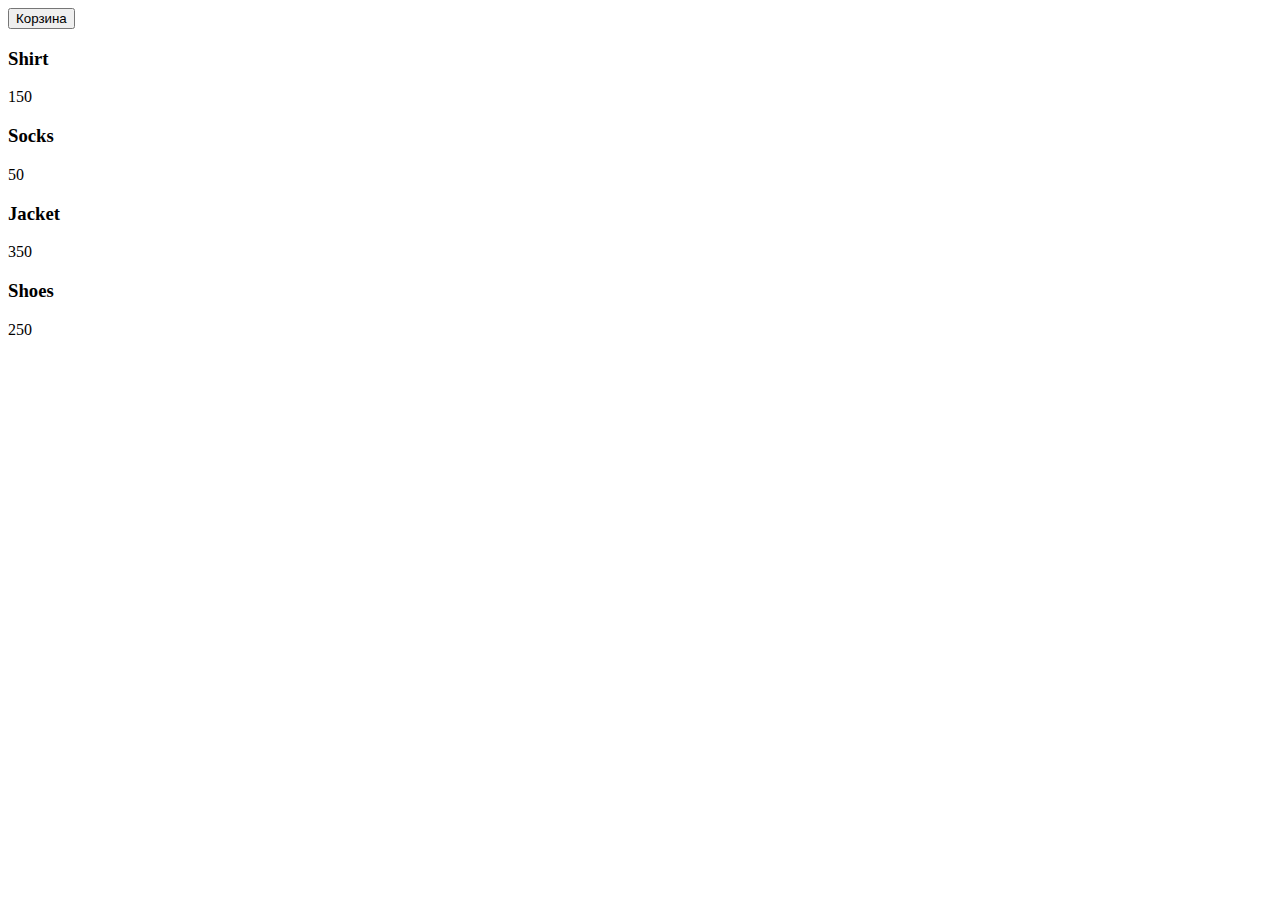
<file: project/index.html>
<!DOCTYPE html>
<html>
<head>
	<title>Cosmetics</title>
    <meta charset="utf-8">
    <script src="script.js" defer></script>
    <link rel="stylesheet" href="styles.css">
</head>
<body>
    <header>
        <button id="bag_button" type="button">Корзина</button>
    </header>
    <main>
        <div class="width_container">
            <div class="product_container"></div>
        </div>
    </main>
</body>
</html>
</file>
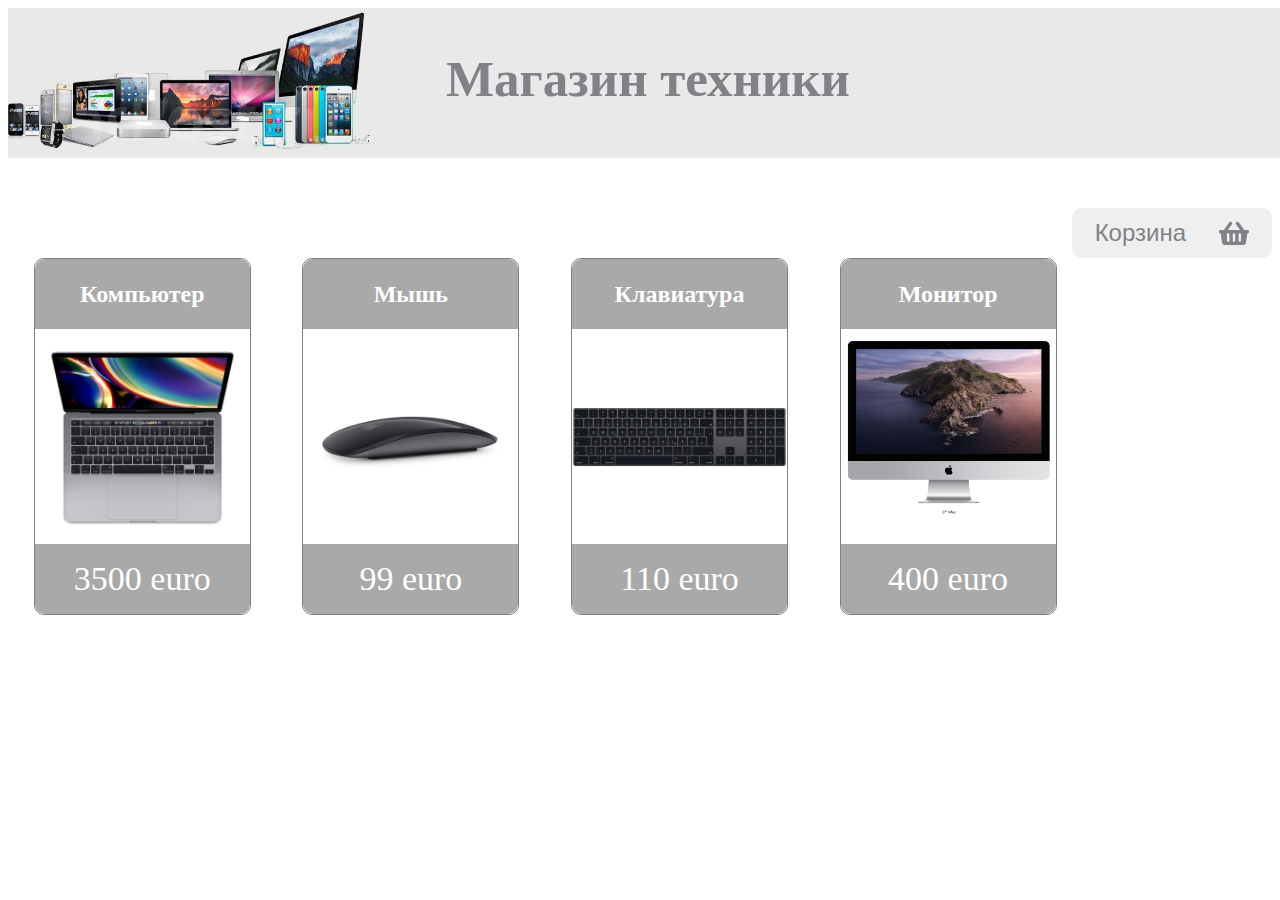
<file: students/Eva Kharanen/index.html>
<!DOCTYPE html>
<html lang="en">
<head>
    <meta charset="UTF-8">
    <meta name="viewport" content="width=device-width, initial-scale=1.0">
    <title>eShop</title>
    <link rel="stylesheet" href="style.css">
    <script src="script.js" defer></script>
</head>
<body>
<header>
    <div class="head">
        <h2>Магазин техники</h2>
    </div>
</header>
<main>
    <button type="button" class="cart-button">Корзина
        <svg aria-hidden="true"
             focusable="false"
             data-prefix="fas"
             data-icon="shopping-basket"
             class="basket svg-inline--fa fa-shopping-basket fa-w-18"
             role="img" xmlns="http://www.w3.org/2000/svg" viewBox="0 0 576 512">
            <path fill="currentColor"
                  d="M576 216v16c0 13.255-10.745 24-24 24h-8l-26.113 182.788C514.509 462.435 494.257 480 470.37 480H105.63c-23.887 0-44.139-17.565-47.518-41.212L32 256h-8c-13.255 0-24-10.745-24-24v-16c0-13.255 10.745-24 24-24h67.341l106.78-146.821c10.395-14.292 30.407-17.453 44.701-7.058 14.293 10.395 17.453 30.408 7.058 44.701L170.477 192h235.046L326.12 82.821c-10.395-14.292-7.234-34.306 7.059-44.701 14.291-10.395 34.306-7.235 44.701 7.058L484.659 192H552c13.255 0 24 10.745 24 24zM312 392V280c0-13.255-10.745-24-24-24s-24 10.745-24 24v112c0 13.255 10.745 24 24 24s24-10.745 24-24zm112 0V280c0-13.255-10.745-24-24-24s-24 10.745-24 24v112c0 13.255 10.745 24 24 24s24-10.745 24-24zm-224 0V280c0-13.255-10.745-24-24-24s-24 10.745-24 24v112c0 13.255 10.745 24 24 24s24-10.745 24-24z"></path>
        </svg>
    </button>
    <div class="goods-list"></div>
</main>
</body>
</html>
</file>
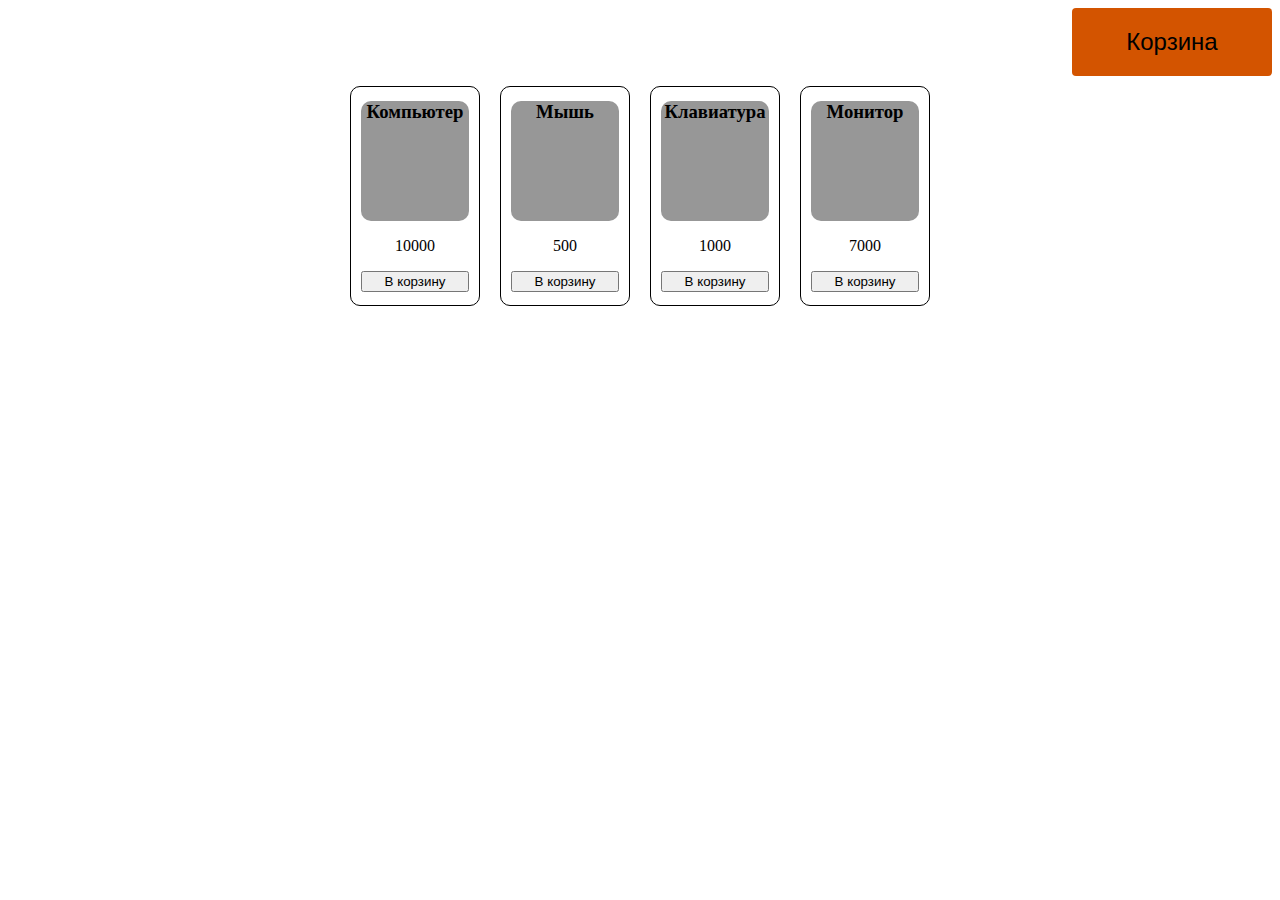
<file: students/Ponomarev_Igor/index.html>
<!DOCTYPE html>
<html lang="en">

<head>
    <meta charset="UTF-8">
    <title>Интернет-магазин</title>
    <link rel="stylesheet" href="css/style.css">
</head>

<body>
    <header>
        <button class="btn-cart" type="button"><span> Корзина </span></button>
    </header>
    <main>
        <div class="mainContainer"></div>
    </main>
    <script src="JS/script.js"></script>
</body>


</html>
</file>
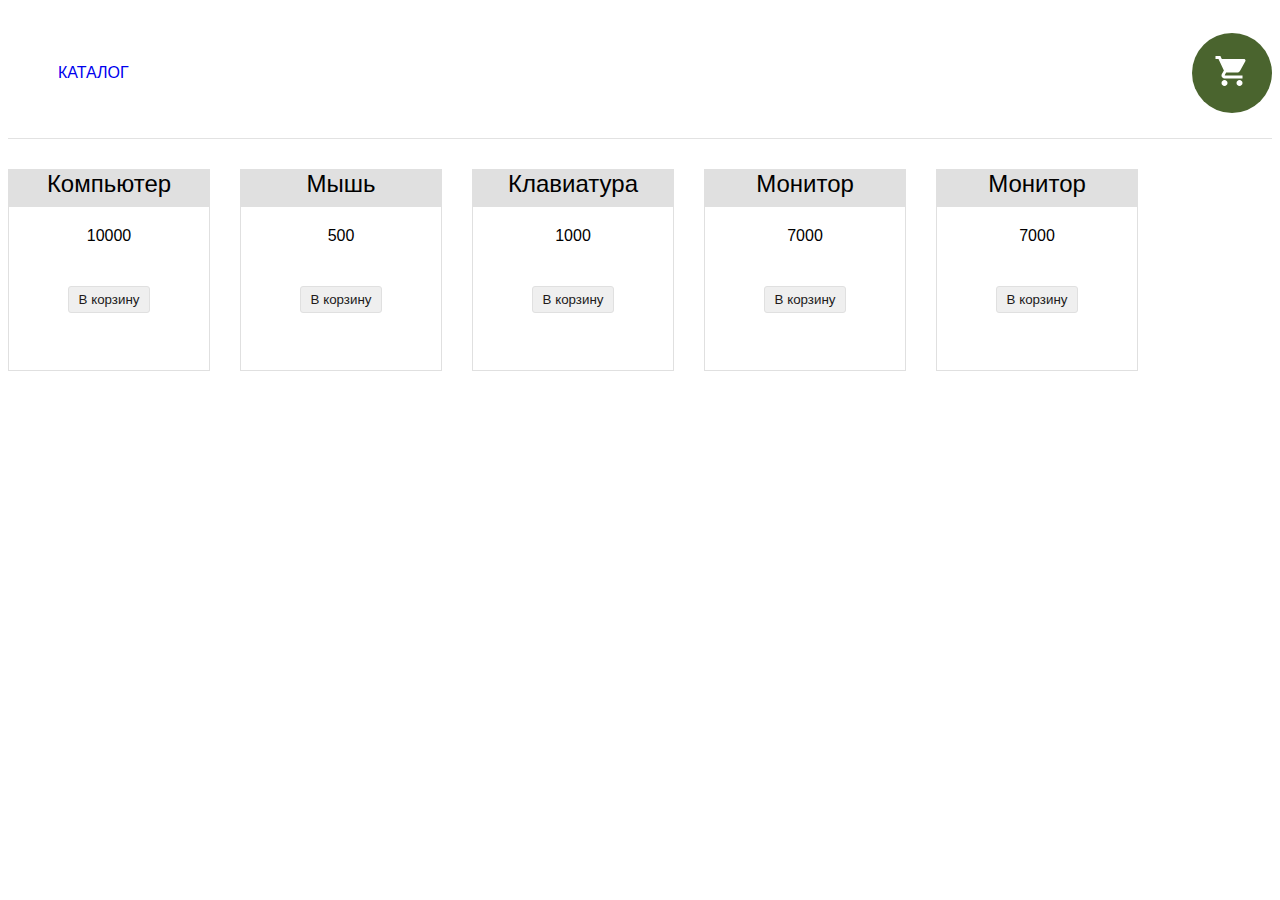
<file: students/Езех Н./index.html>
<!DOCTYPE html>
<html lang = "en">
<head>
    <meta charset = "UTF-8">
    <meta name = "viewport" content = "width=device-width, initial-scale=1.0">
    <title>eShop</title>
    <script src = "script.js" defer></script>
    <link href = "style.css" type = "text/css"
        rel = "stylesheet">
</head>
<body>
    <header class = "header">
       <nav class = "menu">
            <ul>
                <li><a href = "index.html">КАТАЛОГ</a></li>

            </ul>
        </nav>


            <div id = "floating-cart-container">
                <div id =  "cart-icon-container" "cart-button">
                    <img id = "cart-icon" src = "image/cart-icon.png"
                         alt = "cartimg">
                    <div id = "count">
                        

                    </div>
                </div>
             </div>


    </header>


    <main>
        <div class = "goods-list">
            <input type = "button" value = "В корзину" class = "btnAddAction"/>
        </div>
    </main>
</body>
</html>
</file>
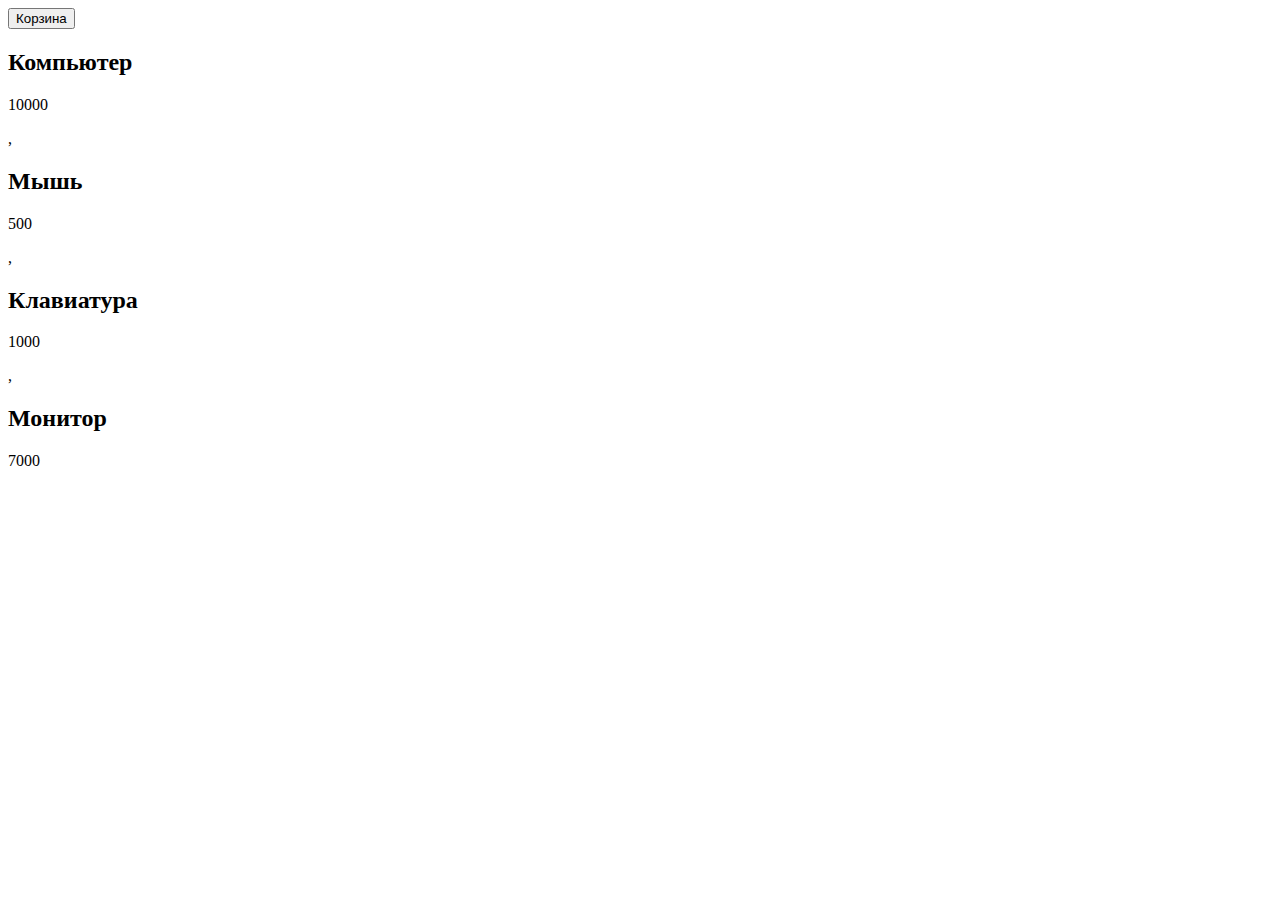
<file: lectures/1/project/index.html>
<!DOCTYPE html>
<html lang="en">
<head>
    <meta charset="UTF-8">
    <meta name="viewport" content="width=device-width, initial-scale=1.0">
    <title>eShop</title>
    <script src="script.js" defer></script>
</head>
<body>
    <header>
        <button type="button" class="cart-button">Корзина</button>
    </header>
    <main>
        <div class="goods-list"></div>
    </main>
</body>
</html>
</file>
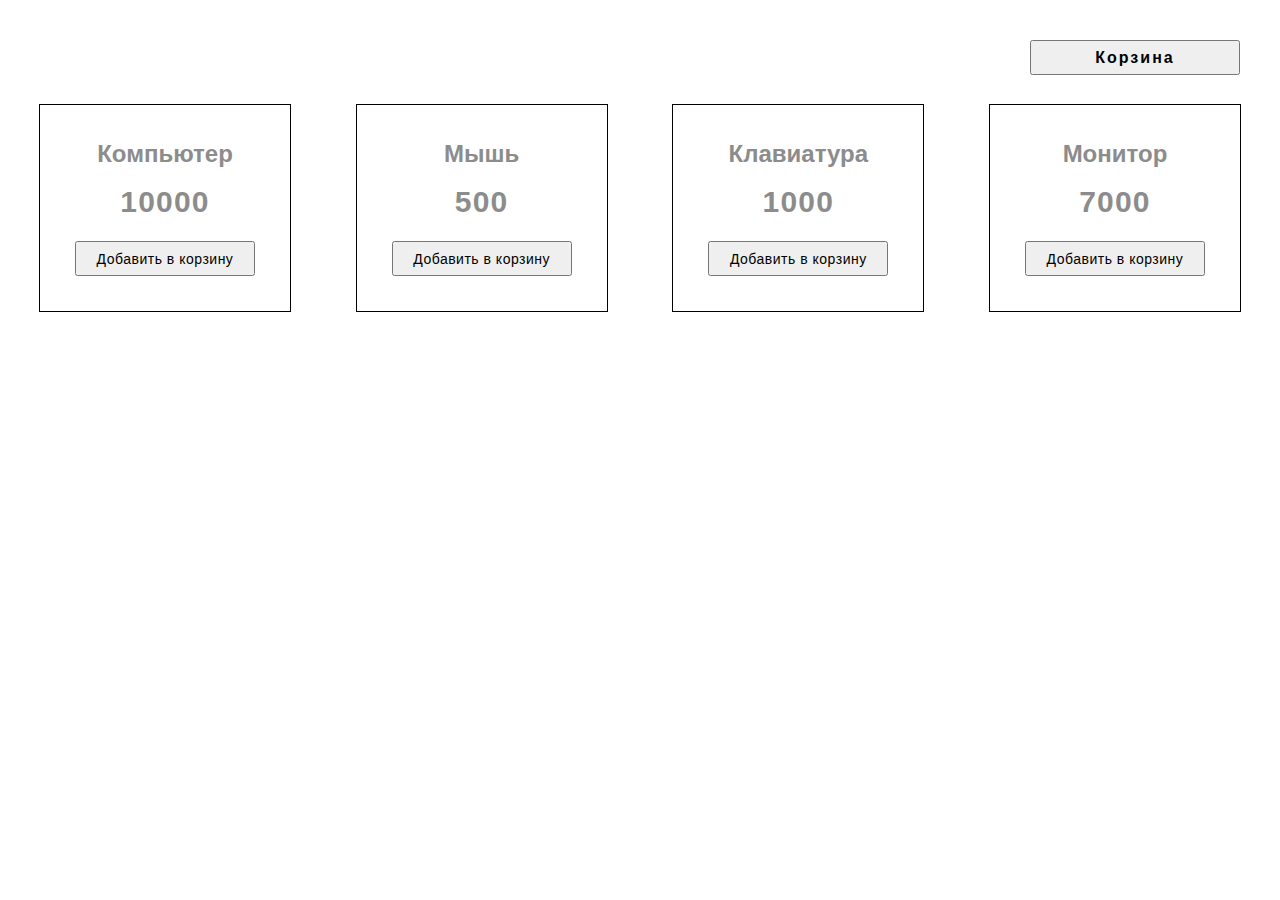
<file: students/Anna Ondar/project/index.html>
<!DOCTYPE html>
<html lang="en">
<head>
	<meta charset="UTF-8">
	<meta name="viewport" content="width=device-width, initial-scale=1.0">
	<title>eShop</title>
	<script src="script/script.js" defer></script>
	<link rel="stylesheet" href="css/style.css">
</head>
<body>
<header class="header_cart">
	<button type="button" class="cart-button">Корзина</button>
</header>
<main>
	<div class="goods-list"></div>
</main>
</body>
</html>
</file>
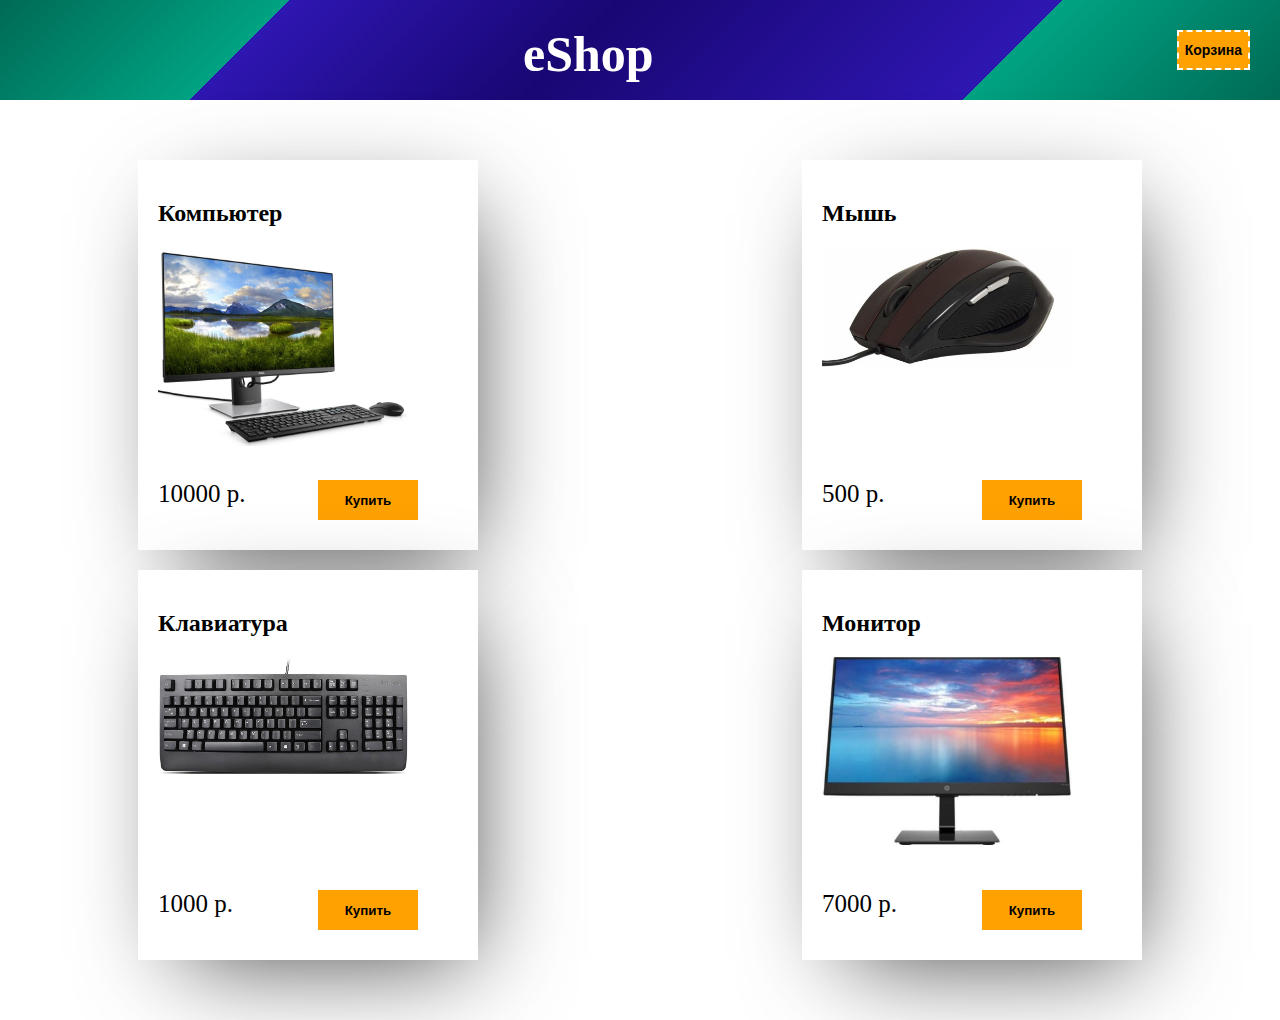
<file: students/Palashchenko_Vera/project/index.html>
<!DOCTYPE html>
<html lang="en">
  <head>
    <meta charset="UTF-8" />
    <meta name="viewport" content="width=device-width, initial-scale=1.0" />
    <title>eShop</title>
    <script src="js/script.js" defer></script>
    <link rel="stylesheet" href="css/styles.css" />
  </head>
  <body>
    <header>
      <h1>eShop</h1>
      <button type="button" class="cart-button">Корзина</button>
    </header>
    <main>
      <div class="goods-list"></div>
    </main>
  </body>
</html>
</file>
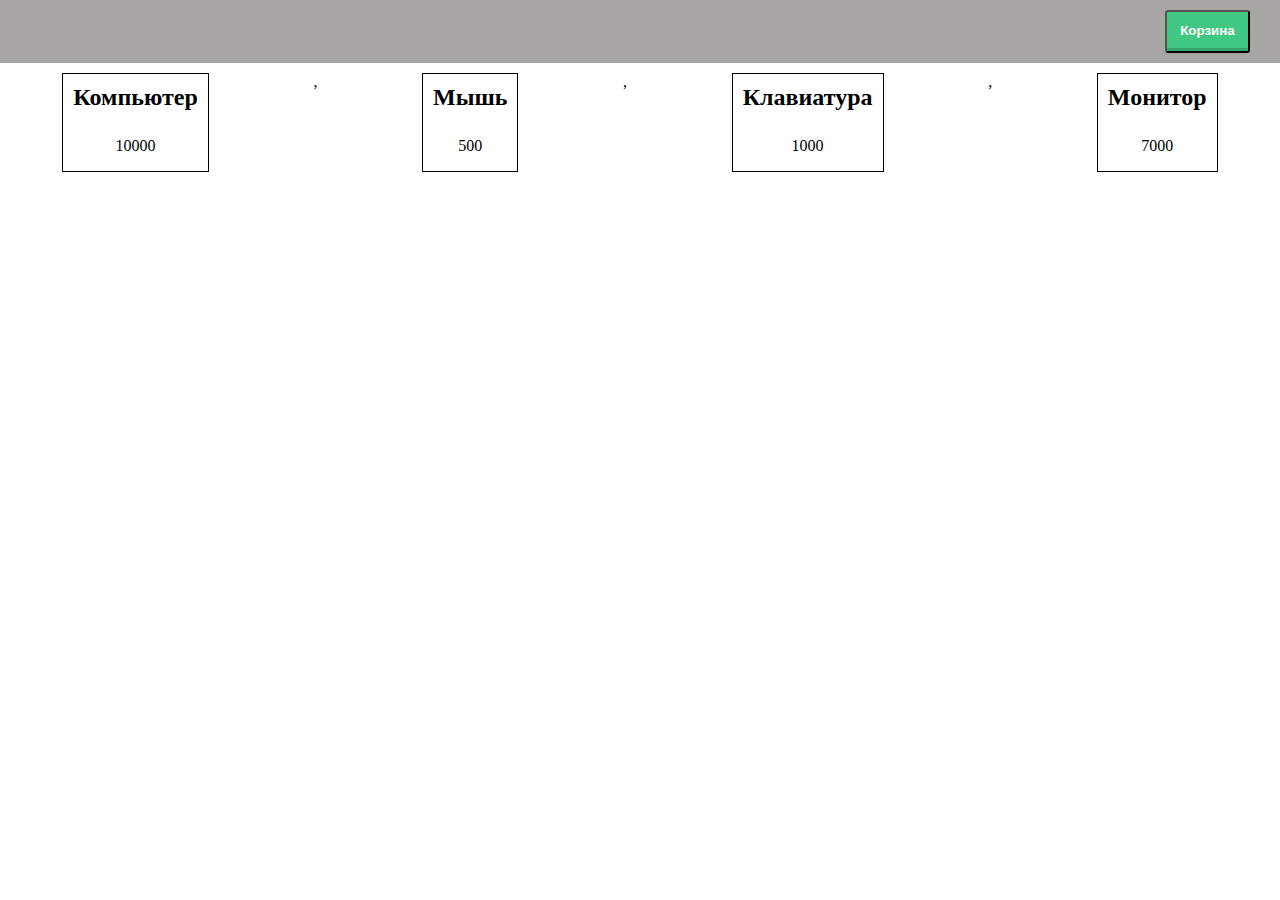
<file: students/Roganov Sergey/project/index.html>
<!DOCTYPE html>
<html lang="en">

<head>
    <meta charset="UTF-8">
    <meta name="viewport" content="width=device-width, initial-scale=1.0">
    <link rel="stylesheet" href="style.css">
    <title>eShop</title>
    <script src="script.js" defer></script>
</head>

<body>
    <header>
        <button type="button" class="cart-button">Корзина</button>
    </header>
    <main>
        <div class="goods-list"></div>
    </main>
</body>

</html>
</file>
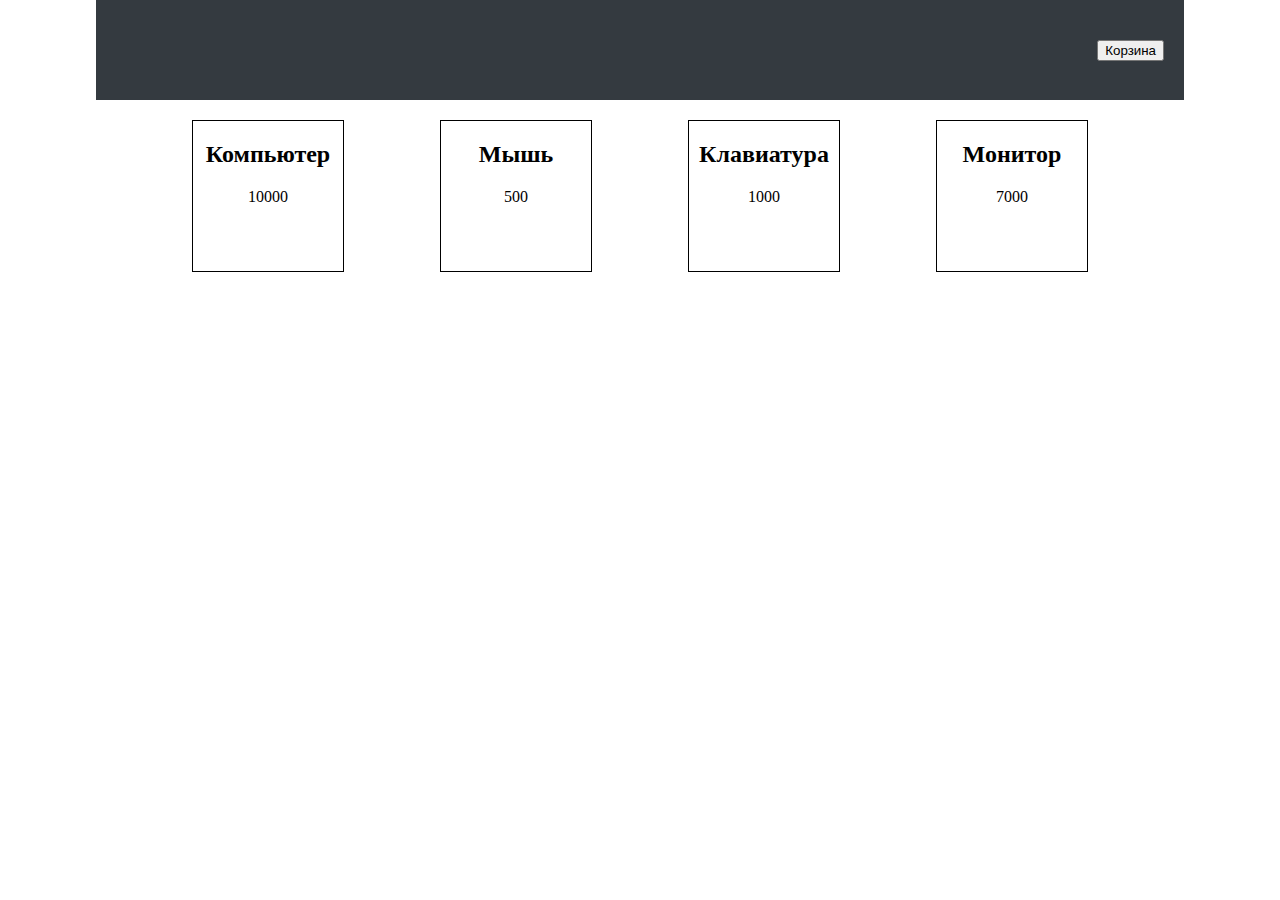
<file: students/Лаймутис Иванов/project/index.html>
<!DOCTYPE html>
<html lang="en">
<head>
    <meta charset="UTF-8">
    <meta name="viewport" content="width=device-width, initial-scale=1.0">
    <link rel="stylesheet" href="style.css">
    <title>eShop</title>
    <script src="script.js" defer></script>
</head>
<body class="mainBody">
    <header class="mainHeader">
        <button type="button" class="cart-button">Корзина</button>
    </header>
    <main>
        <div class="goods-list"></div>
    </main>
</body>
</html>
</file>
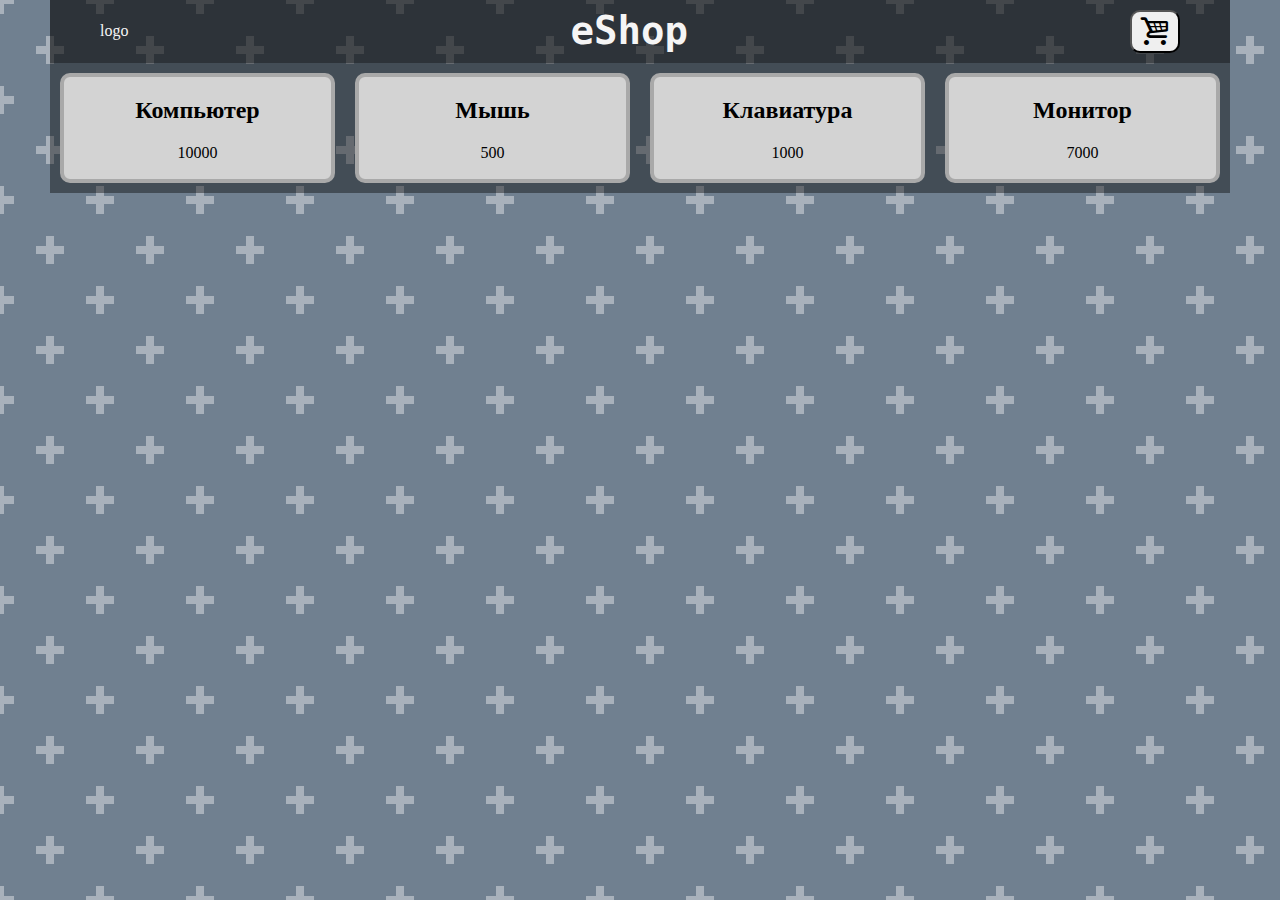
<file: students/Павел Пайко/project/index.html>
<!DOCTYPE html>
<html lang="en">
<head>
    <meta charset="UTF-8">
    <meta name="viewport" content="width=device-width, initial-scale=1.0">
    <title>eShop</title>
    <link rel="stylesheet" href="normalize.css">
    <link rel="stylesheet" href="style.css">
    <script src="script.js" defer></script>
</head>
<body>
    <header class="header">
        <span class="header-logo">logo</span>
        <h1 class="header-name">eShop</h1>
        <button type="button" class="cart-button"><span class="icon-basket">&#xe800</span></button>
    </header>
    <main>
        <div class="goods-list"></div>
    </main>
</body>
</html>
</file>
<file: project/styles.css>
* {
  box-sizing: border-box;
}

.width_container {
  margin: auto;
  width: 1270px;
}

/*# sourceMappingURL=styles.css.map */
</file>
<file: students/Eva Kharanen/style.css>
.head{
    width: 100vw;
    height: 150px;
    background-image: url(img/apple.jpeg);
    background-size: contain;
    background-color: rgba(211, 211, 211, 0.51);
    background-repeat: no-repeat;
    margin: 0 0 50px 0;
    padding: 0;
    color: #828187;
    font-size: 34px;
    display: flex;
    justify-content: center;
}
.cart-button {
    float: right;
    width: 200px;
    height: 50px;
    display: flex;
    justify-content: space-around;
    font-size: 24px;
    color: #828187;
    border: none;
    border-radius: 10px;
    align-items: center;
}
.cart-button:hover{
    background-color: #343a40;
    color: white;
}
.cart-button:focus{
    outline: none;
}
.cart-button:active{
    color: #828187;
}
.goods-list {
    display: flex;
    width: 85%;
    justify-content: space-around;
}

.goods-item {
    display: flex;
    flex-direction: column;
    justify-content: space-between;
    border: 1px solid grey;
    border-radius: 10px;
    width: calc(100% / 5);
    min-height: 300px;
}
.goods-item:hover{
    box-shadow: 7px 10px 5px 0px rgba(0,0,0,0.75);
}

.title {
    display: flex;
    border-top-left-radius: 10px;
    border-top-right-radius: 10px;
    justify-content: center;
    align-items: center;
    width: 100%;
    min-height: 70px;
    background-color: darkgrey;
    text-align: center;
    color: white;
    margin: 0;
}

.price {
    display: flex;
    border-bottom-left-radius: 10px;
    border-bottom-right-radius: 10px;
    justify-content: center;
    align-items: center;
    width: 100%;
    min-height: 70px;
    background-color: darkgrey;
    text-align: center;
    color: white;
    margin: 0;
    font-size: 34px;
}

.img {
    width: 100%;
    height: auto;
}

.basket {
    width: 30px;
    height: auto;
}
</file>
<file: students/Ponomarev_Igor/css/style.css>
.width_site {
    min-width: 1280px;
    margin: 0 auto;
    }
    h3{
        text-align: center;
        margin: 0;
        background-color: rgb(151, 151, 151);
        border-radius: 10px;
        min-height: 120px;
    }
    p{
        text-align: center;
    }
header{
    display: flex;
    justify-content: flex-end;
    box-sizing: border-box;
}
.btn-cart{
    margin:  10px 10px 10px 10px;
}
.mainContainer{
    display: flex;
    justify-content: center;
}
.product-item{
    display: flex;
    flex-direction: column;
    justify-content: center;
    border: 1px solid #000;
    border-radius: 10px;
    box-sizing: border-box;
    width: 130px;
    height: 220px;
    padding: 10px 10px 10px 10px;
    margin:  10px 10px 10px 10px;
}


.btn-cart {
    border-radius: 4px;
    background-color:#d35400;
    border: none;
    padding: 20px;
    width: 200px;
    transition: all 0.5s;
    text-align: center;
    cursor: pointer;
    font-size:24px;
    margin: 0 0 0 100px;
  }
  
  
  .btn-cart span {
    cursor: pointer;
    display: inline-block;
    position: relative;
    transition: 0.5s;
  }
  
  .btn-cart span:after {
    content: '»';
    position: absolute;
    opacity: 0;
    top: 0;
    right: -20px;
    transition: 0.5s;
  }
  
  .btn-cart:hover span {
    padding-right: 25px;
  }
  
  .btn-cart:hover span:after {
    opacity: 1;
    right: 0;
  }
</file>
<file: students/Езех Н./style.css>
body {
    font-family: arial;
    position: relative;
    font-size: 16px;
}


.header .menu ul {
    display: flex;
}



.header {

    display: flex;
    flex-wrap: wrap; /*перенос строки */
    justify-content: space-between; /*прижимает содержимое к краям */
    align-items: center; /*выравнивает элементы по центру на вертикальной */

    border-bottom: 1px #E2E2E2 solid;

    background: #ffffff;
}



.header .menu ul {
    display: flex;
    list-style: none;
}

.header .menu ul li {
    margin: 20px 10px;

}

.header .menu ul a {
    text-transform: uppercase;
    text-decoration: none;
    font-size: 16px;
    font-weight: 200px;

}
.header .menu ul a:hover {
  text-decoration: underline;
}




@media screen and (max-width: 500px) {
    .header  {
        flex-direction: column;
    }
    .header .menu ul {
        flex-direction: column;
        align-self: center;
    }
    .header .menu ul li {
        margin: 5px;
    }
}

.header {
    height: 130px;
    border-bottom: 1px #E2E2E2 solid;
    justify-content: space-between;
    background: #ffffff;
}



#cart-icon-container {
    cursor: pointer;
    width: 100%;
    height: 100%;
    border-radius: 50%;
    background: #4a642e;
    right:50px;

}

#floating-cart-container {

    top: 20px;
   right: 40px;
    cursor: pointer;
    width: 80px;
    height: 80px;
}

#cart-icon {
    margin-top: 20px;
    margin-left: 22px;
}







 #txt-heading {
    margin-top: 0px;
    background-color: rgba(224, 224, 224, 1);
    height: 37px;
    font-weight: lighter;


}






img.cart-item-image {
    width: 30px;
    height: 30px;
    border-radius: 50%;
    border: #E0E0E0 1px solid;
    padding: 5px;
    vertical-align: middle;
    margin-right: 15px;
}

#product-grid {
    margin: 40px;
    width: 85%;
    text-align: center;
}


#product-grid .txt-heading {
    margin-bottom: 7px;
    margin-right: 105px;
}





.cart-action {
    cursor: pointer;
}






.goods-item {
  width: 200px;
  height: 200px;
  float: left;
  background: #ffffff;
  margin: 30px 30px 0px 0px;
  border: #E0E0E0 1px solid;
  text-align: center;


}

.btnAddAction {
    padding: 5px 10px;
    margin: 30px;
    background-color: #efefef;
    border: #E0E0E0 1px solid;
    color: #211a1a;
    text-decoration: none;
    border-radius: 3px;
    cursor: pointer;
    position: relative;
    bottom: 5px;
}
</file>
<file: students/Anna Ondar/project/css/style.css>
body{
	background: #fff;
	font-size: 16px;
	font-weight: 400;
	line-height: 28px;
	color: #8c8c8c;
	font-family: 'Montserrat', sans-serif;
	margin: 0 auto;
	width: 100%;
	max-width: 1200px;
	padding: 0 15px;
}

.header_cart{
	text-align: right;
	margin-top: 40px;
}
.cart-button{
	max-width: 210px;
	width: 100%;
	height: 35px;
	font-size: 16px;
	font-weight: 600;
	letter-spacing: 2px;
	font-family: Arial, sans-serif;
}

.goods-list{
	margin-top: 30px;
	display: flex;
	justify-content: space-between;
}
.goods-item{
	outline: 1px solid #000;
	padding: 35px;
	cursor: pointer;
	min-width: 180px;
	text-align: center;
	transition: all 300ms ease 0s;
}
.goods-item:hover {
	outline: 4px double #000;
	background: rgba(195, 195, 195, 0.25);
}
.goods-item h2{
	margin: 0;
}
.goods-item p{
	font-size: 30px;
	font-weight: 700;
	letter-spacing: 1.2px;
	margin: 20px 0 0;
}
.goods-button{
	margin-top: 25px;
	font-size: 14px;
	font-weight: 500;
	letter-spacing: 0.5px;
	cursor: pointer;
}
</file>
<file: students/Palashchenko_Vera/project/css/styles.css>
html,
body {
  margin: 0;
  width: 100%;
}
button {
  background: #ffa100;
  border: none;
  outline: none;
  cursor: pointer;
  font-weight: bold;
}
button:hover {
  background: #00a383;
  color: white;
}
header {
  background: #2e16b1;
  height: 100px;
  width: 100%;
  background: linear-gradient(
    135deg,
    #006a55 0%,
    #00a383 21%,
    #2e16b1 21%,
    #180773 45%,
    #2e16b1 77%,
    #00a383 77%,
    #006a55 100%
  );
  display: flex;
  flex-direction: row;
}
header h1 {
  margin: 0;
  padding: 25px;
  font-size: 50px;
  color: #fff;
  width: inherit;
  text-align: center;
}
.cart-button {
  width: 80px;
  height: 40px;
  font-size: 14px;
  float: right;
  margin: 30px 30px 0 auto;
  border: 2px dashed #fff;
}
.cart-button:hover {
  border: 2px dashed #fff;
}
main {
  width: 100%;
}
.goods-list {
  padding: 50px 10%;
  display: flex;
  flex-direction: row;
  flex-wrap: wrap;
  justify-content: space-between;
  width: 80%;
}
.goods-item {
  display: flex;
  flex-direction: column;
  width: 300px;
  height: 350px;
  margin: 10px;
  padding: 20px;
  background: #fff;
  -webkit-box-shadow: 17px 26px 101px -27px rgba(0, 0, 0, 0.75);
  -moz-box-shadow: 17px 26px 101px -27px rgba(0, 0, 0, 0.75);
  box-shadow: 17px 26px 101px -27px rgba(0, 0, 0, 0.75);
  position: relative;
}
.goods-item img {
  max-width: 250px;
}
.goods-item__price {
  display: flex;
  width: 260px;
  flex-direction: row;
  position: absolute;
  bottom: 30px;
  justify-content: space-between;
}
.goods-item__price p {
  font-size: 25px;
  margin: 0;
}
.goods-item__price button {
  width: 100px;
  height: 40px;
}
</file>
<file: students/Roganov Sergey/project/style.css>
body{
    margin:0;
    padding: 0;
}

header {
    display: flex;
    justify-content: flex-end;
    background:rgb(170, 165, 165);
    
}

.cart-button {
    margin: 10px 30px 10px 0;
    font-weight: 700;
    color: white;
    text-decoration: none;
    padding: .8em 1em calc(.8em + 3px);
    border-radius: 3px;
    background: rgb(64, 199, 129);
    box-shadow: 0 -3px rgb(53, 167, 110) inset;
    transition: 0.2s;
}

.cart-button:hover {
    background: rgb(53, 167, 110);
}

.cart-button:active {
    background: rgb(33, 147, 90);
    box-shadow: 0 3px rgb(33, 147, 90) inset;
    outline: none;
}
.cart-button:focus{
    outline: none;
}

.goods-list {
    margin:10px;
    display: flex;
    justify-content: space-around;
}

.goods-item {
    display: flex;
    flex-direction: column;
    align-items: center;
    box-sizing: border-box;
    border: 1px solid black;
}

.goods-item h2 {
    margin: 0;
    padding: 10px;

}
</file>
<file: students/Лаймутис Иванов/project/style.css>
.mainBody {
    width: 85%;
    margin: auto;
}


.mainHeader {
    height: 100px;
    background-color: #343a40;
    display: flex;
    justify-content: flex-end;
    align-items: center;
}

.cart-button {
    margin-right: 20px;
}

.goods-list {
    display: flex;
    justify-content: space-evenly;
    
}

.goods-item {
    margin-top: 20px;
    text-align: center;
   height: 150px;
    width: 150px;
   border: 1px solid black; 
}
</file>
<file: students/Павел Пайко/project/style.css>
@font-face {
    font-family: 'fontello';
    src: url('font/fontello.eot?21027825');
    src: url('font/fontello.eot?21027825#iefix') format('embedded-opentype'),
         url('font/fontello.woff2?21027825') format('woff2'),
         url('font/fontello.woff?21027825') format('woff'),
         url('font/fontello.ttf?21027825') format('truetype'),
         url('font/fontello.svg?21027825#fontello') format('svg');
    font-weight: normal;
    font-style: normal;
}  
.icon-basket {
    font-family: "fontello";
      font-style: normal;
      font-weight: normal;
      text-decoration: inherit;
      text-align: center;
      font-size: 2em;
}

body {
background:
radial-gradient(circle, transparent 20%, slategray 20%, slategray 80%, transparent 80%, transparent),
radial-gradient(circle, transparent 20%, slategray 20%, slategray 80%, transparent 80%, transparent) 50px 50px,
linear-gradient(#A8B1BB 8px, transparent 8px) 0 -4px,
linear-gradient(90deg, #A8B1BB 8px, transparent 8px) -4px 0;
background-color: slategray;
background-size:100px 100px, 100px 100px, 50px 50px, 50px 50px;
padding: 0 50px;
}
.header {
    background-color: rgba(0,0,0,0.6);
    min-height: 50px;
    display: flex;
    justify-content: flex-end;
}
.header-name {
    color: whitesmoke;
    margin: auto;
    font-size: 3em;
    font-family: monospace;
}
.header-logo {
    color: whitesmoke;
    margin: auto 50px;
}
.cart-button {
    margin: 10px 50px;
    width: 50px;
    border-radius: 10px;
    outline: none;
}
main {
    background-color: rgba(0,0,0,0.4);
}
.goods-list {
    display: grid;
    grid-template-columns: 1fr 1fr 1fr 1fr;
    grid-template-rows: auto;
}
.goods-item {
    text-align: center;
    margin: 10px;
    background-color: lightgray;
    border: 4px solid darkgray;
    border-radius: 10px;   
}
</file>
